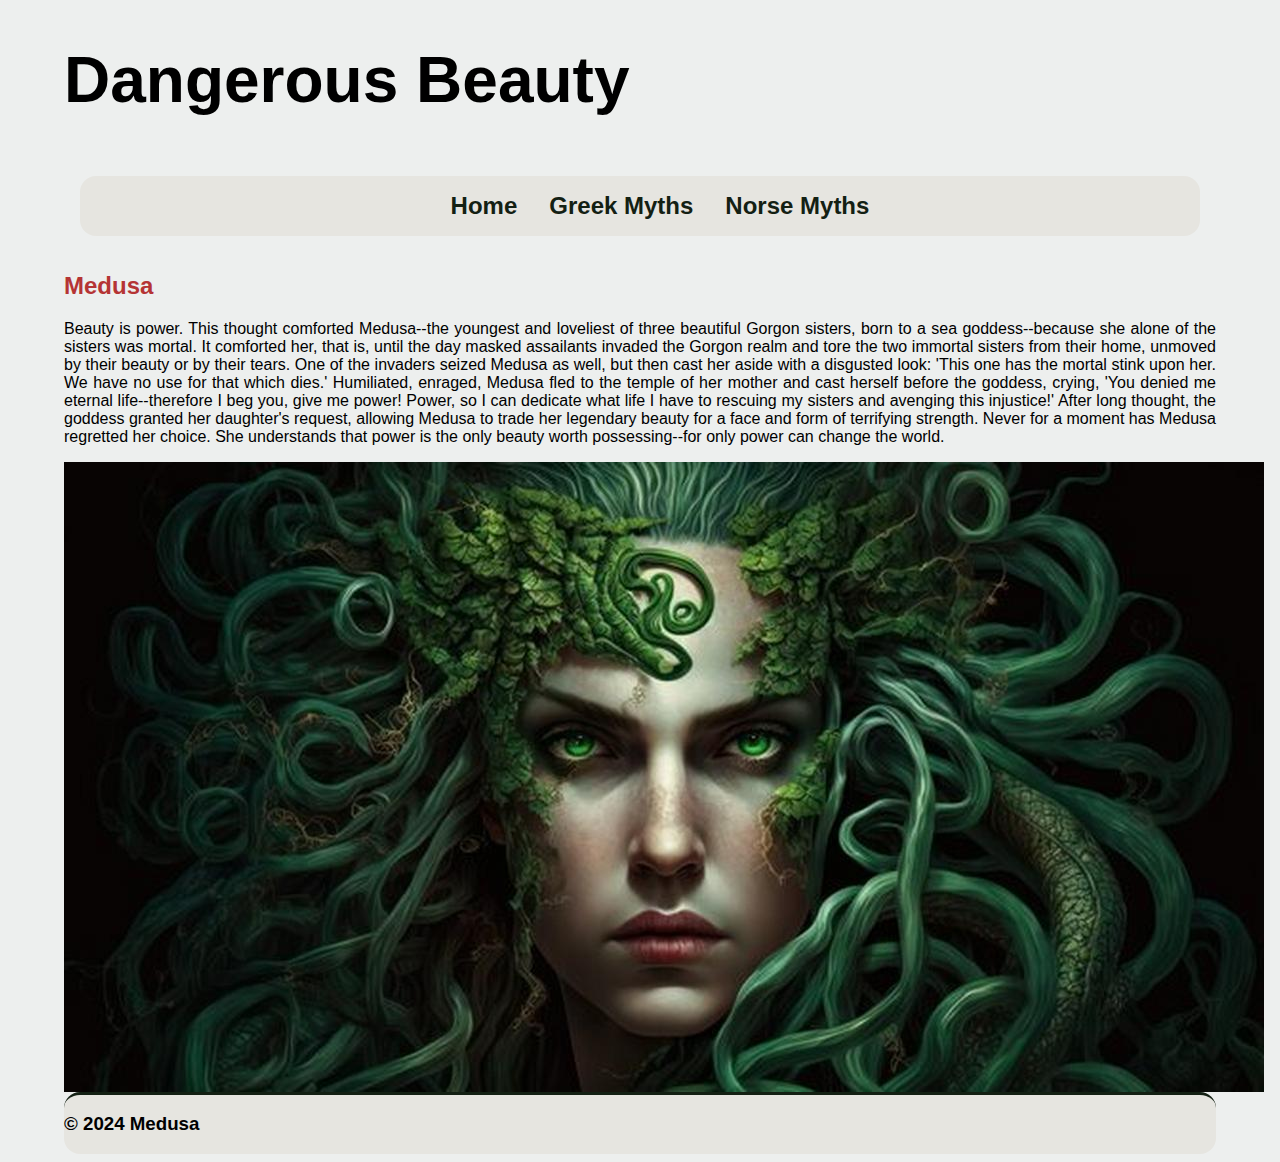
<file: index.html>
<!DOCTYPE html>
<html lang="en">
<head>
    <meta charset="UTF-8">
    <meta name="author" content="Mugheera">
    <meta name="title" content="Mythological Characters">
    <meta name="description" content="Assignment 1 - Comp 426">
    <meta name="viewport" content="width=device-width, initial-scale=1.0">
    <title>Medusa</title>
    <link rel="stylesheet" href="style.css">
</head>
<body>
    <header>
        <h1>Dangerous Beauty</h1>
        <nav>
            <ul>
                <li><a href="index.html">Home</a></li>
                <li><a href="page2.html">Greek Myths</a></li>
                <li><a href="page3.html">Norse Myths</a></li>
            </ul>
        </nav>
    </header>
    <main>
        <h2>Medusa</h2>
        <p>	Beauty is power. This thought comforted Medusa--the youngest and loveliest of three beautiful Gorgon sisters,
             born to a sea goddess--because she alone of the sisters was mortal.
            It comforted her, that is, until the day masked assailants invaded the Gorgon realm and 
            tore the two immortal sisters from their home, unmoved by their beauty or by their tears.
            One of the invaders seized Medusa as well, but then cast her aside with a disgusted look: 
            'This one has the mortal stink upon her. We have no use for that which dies.' Humiliated, enraged, 
            Medusa fled to the temple of her mother and cast herself before the goddess, crying, 
            'You denied me eternal life--therefore I beg you, give me power! Power, so I can dedicate 
            what life I have to rescuing my sisters and avenging this injustice!' After long thought, 
            the goddess granted her daughter's request, allowing Medusa to trade her legendary beauty 
            for a face and form of terrifying strength. Never for a moment has Medusa regretted her choice. 
            She understands that power is the only beauty worth possessing--for only power can change the world.</p>
        <img src="medusa.jpg" alt="illustration of medusa sourced from the internet">

    </main>

    <footer>
        <div class = "copyright"> 
            <h3> © 2024 Medusa </h3>
        </div>       
    </footer>
</body>
</html>
</file>
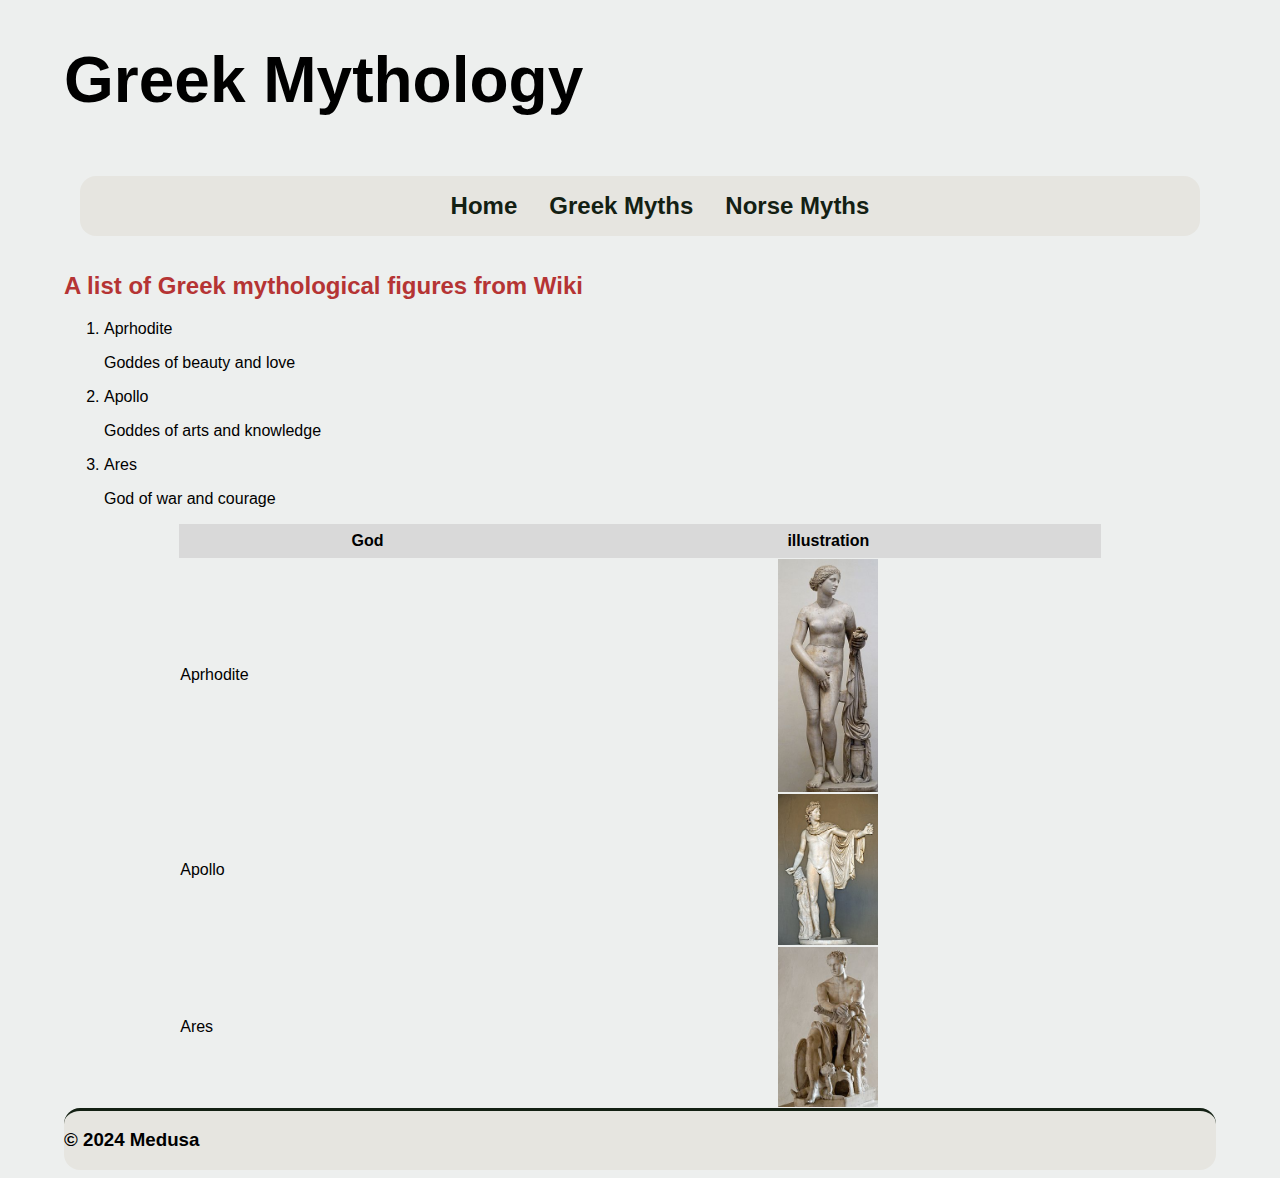
<file: page2.html>
<!DOCTYPE html>
<html lang="en">
<head>
    <meta charset="UTF-8">
    <meta name="viewport" content="width=device-width, initial-scale=1.0">
    <title>Dangerous Beauty</title>
    <link rel="stylesheet" href="style.css">
</head>
<body>
    <header>
        <h1>Greek Mythology</h1>
        <nav>
            <ul>
                <li><a href="index.html">Home</a></li>
                <li><a href="page2.html">Greek Myths</a></li>
                <li><a href="page3.html">Norse Myths</a></li>
            </ul>
        </nav>
    </header>

    <main>
        <h2>A list of Greek mythological figures from Wiki</h2>
        <ol>
            <li>Aprhodite</li>
            <p> Goddes of beauty and love</p>
            <li>Apollo</li>
            <p> Goddes of arts and knowledge</p>
            <li>Ares</li>
            <p> God of war and courage</p>
        </ol>
        <table id="greek-table">
            <tr>
                <th>God</th>
                <th>illustration</th>
            </tr>
            <tr>
                <td>Aprhodite</td>
                <td><img src="aprhodite.jpg" alt = "Aprhodite"></td>
            </tr>
            <tr>
                <td>Apollo</td>
                <td><img src="Apollo.jpg" alt = "Apollo"></td>
            </tr>
            <tr>
                <td>Ares</td>
                <td><img src="Ares.jpg" alt="Ares"></td>
            </tr>
        </table>
    </main>

    <footer>
        <div class = "copyright"> 
            <h3> © 2024 Medusa </h3>
    </footer>
</body>
</html>
</file>
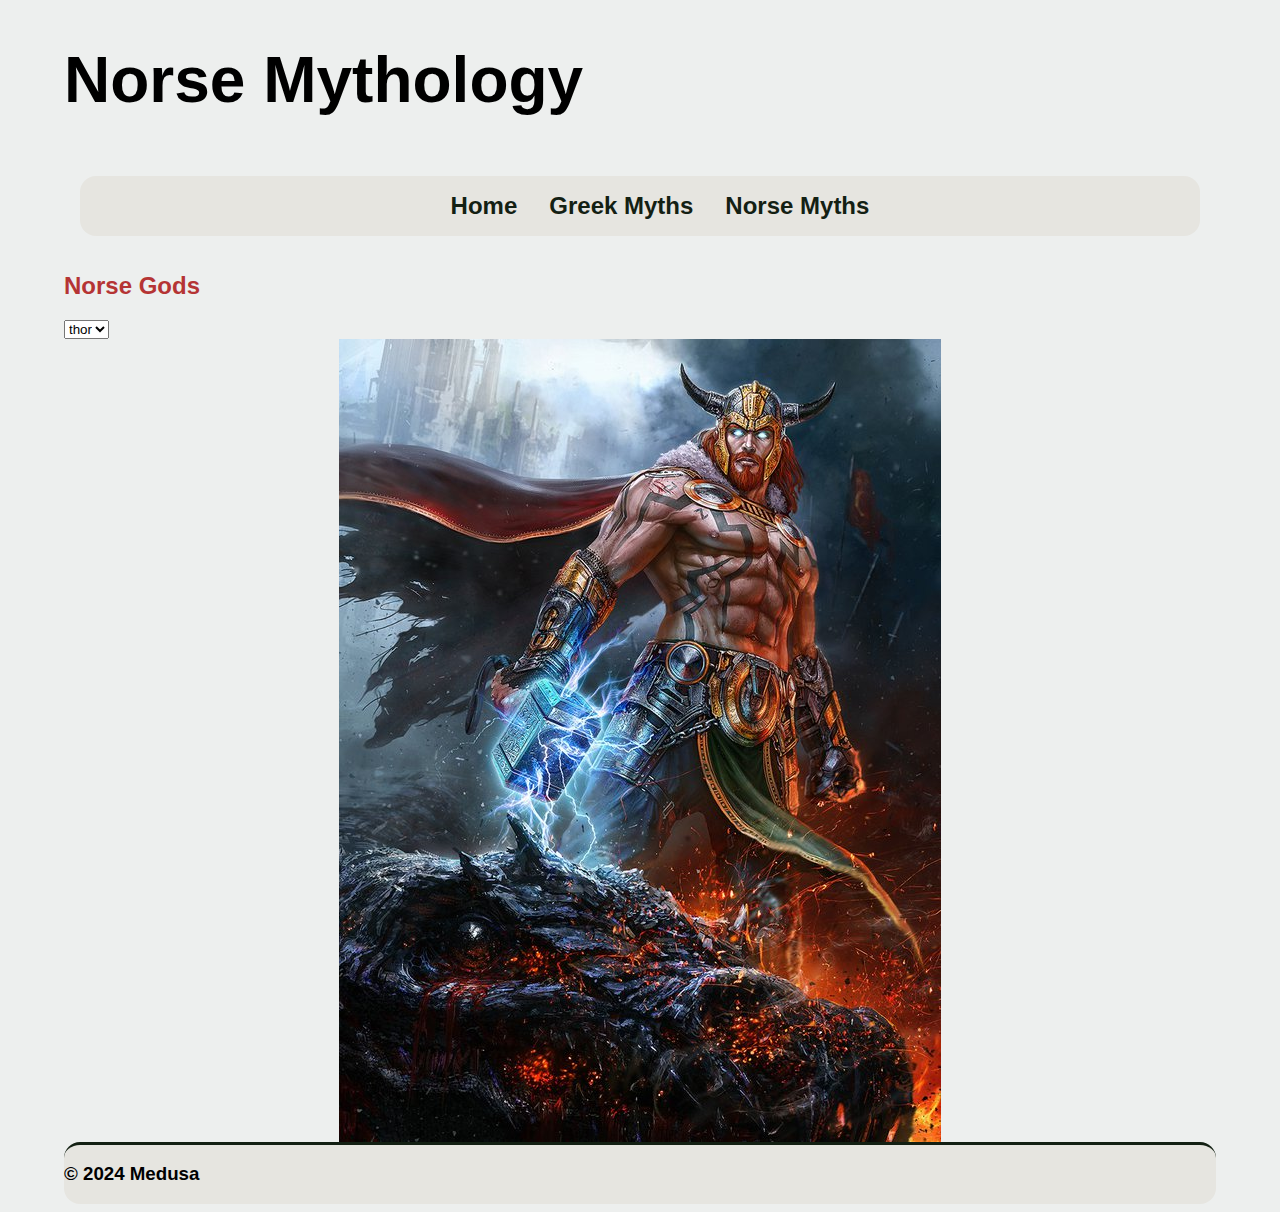
<file: page3.html>
<!DOCTYPE html>
<html lang="en">
<head>
    <meta charset="UTF-8">
    <meta name="viewport" content="width=device-width, initial-scale=1.0">
    <title>Norse Mythology</title>
    <link rel="stylesheet" href="style.css">
    <script>
        function updateImage() {
            var selectedGod = document.getElementById('norse-gods').value + ".jpg";
            document.getElementById('norse-image').src = selectedGod; 
        }
    </script>
</head>
<body>
    <header>
        <h1>Norse Mythology</h1>
        <nav>
            <ul>
                <li><a href="index.html">Home</a></li>
                <li><a href="page2.html">Greek Myths</a></li>
                <li><a href="page3.html">Norse Myths</a></li>
            </ul>
        </nav>
    </header>

    <main>
        <h2>Norse Gods</h2>
            <select id="norse-gods" onchange="updateImage()">    
                <option>thor</option>
                <option>loki</option>
            </select>
            <img id="norse-image" src="thor.jpg" alt="Thor">
    </main>

    <footer>
        <div class = "copyright"> 
            <h3> © 2024 Medusa </h3>
    </footer>
</body>
</html>
</file>
<file: style.css>
body {
    background-color: #EDEFEE;
    font-family: 'Sono', sans-serif;
    margin-left: 5%;
    margin-right: 5%;
}

h1{
    font-size: 4rem;
    font-family: 'Montserrat', sans-serif;
    color: black;
    font-weight: bold;
}

h2 {
    color: #B53434;
    font-family: 'Sono', sans-serif;
    align-self: flex-start;
    font-weight: bolder;
}

a {
    text-decoration: none;
    color: #132013;
    font-size: 1.5rem;
    font-weight: bold;
}

p {
    text-align: justify;
    font-weight: 400;

}

a:hover {
    color: #B53434;
}

a:active {
    color: #8E44AD;
}


img {
    display: block;
    margin-left: auto;
    margin-right: auto;
}

nav {
    display: flex;
}

nav ul {
    list-style: none;
    display: flex;
    flex-wrap: wrap;
    flex-basis: 100%;
    justify-content: center;
    margin: 1rem;
    border-radius: 1rem;
    background-color: #E6E5E0;
}

nav li {

    border-radius: 1rem;
    margin: 1rem;

}

#greek-table {
    width: 80%;               
    margin: auto;               
    border-collapse: collapse; 
}

#greek-table th, #godsTable td {
    padding: 8px;            
    text-align: center;         
}

#greek-table th {
    background-color: #d9d9d9;
    color: black; 
}

#greek-table td img {
    width: 100px;           
    height: auto;         
}



footer {
    border-top: #132013 solid;
    display: flex;
    background-color: #E6E5E0;
    border-radius: 1rem;
    
}

div {
    flex-basis: 50%;
    display: flex;
    justify-content: flex-end;
}

.copyright {
    justify-content: flex-start;
}
</file>
